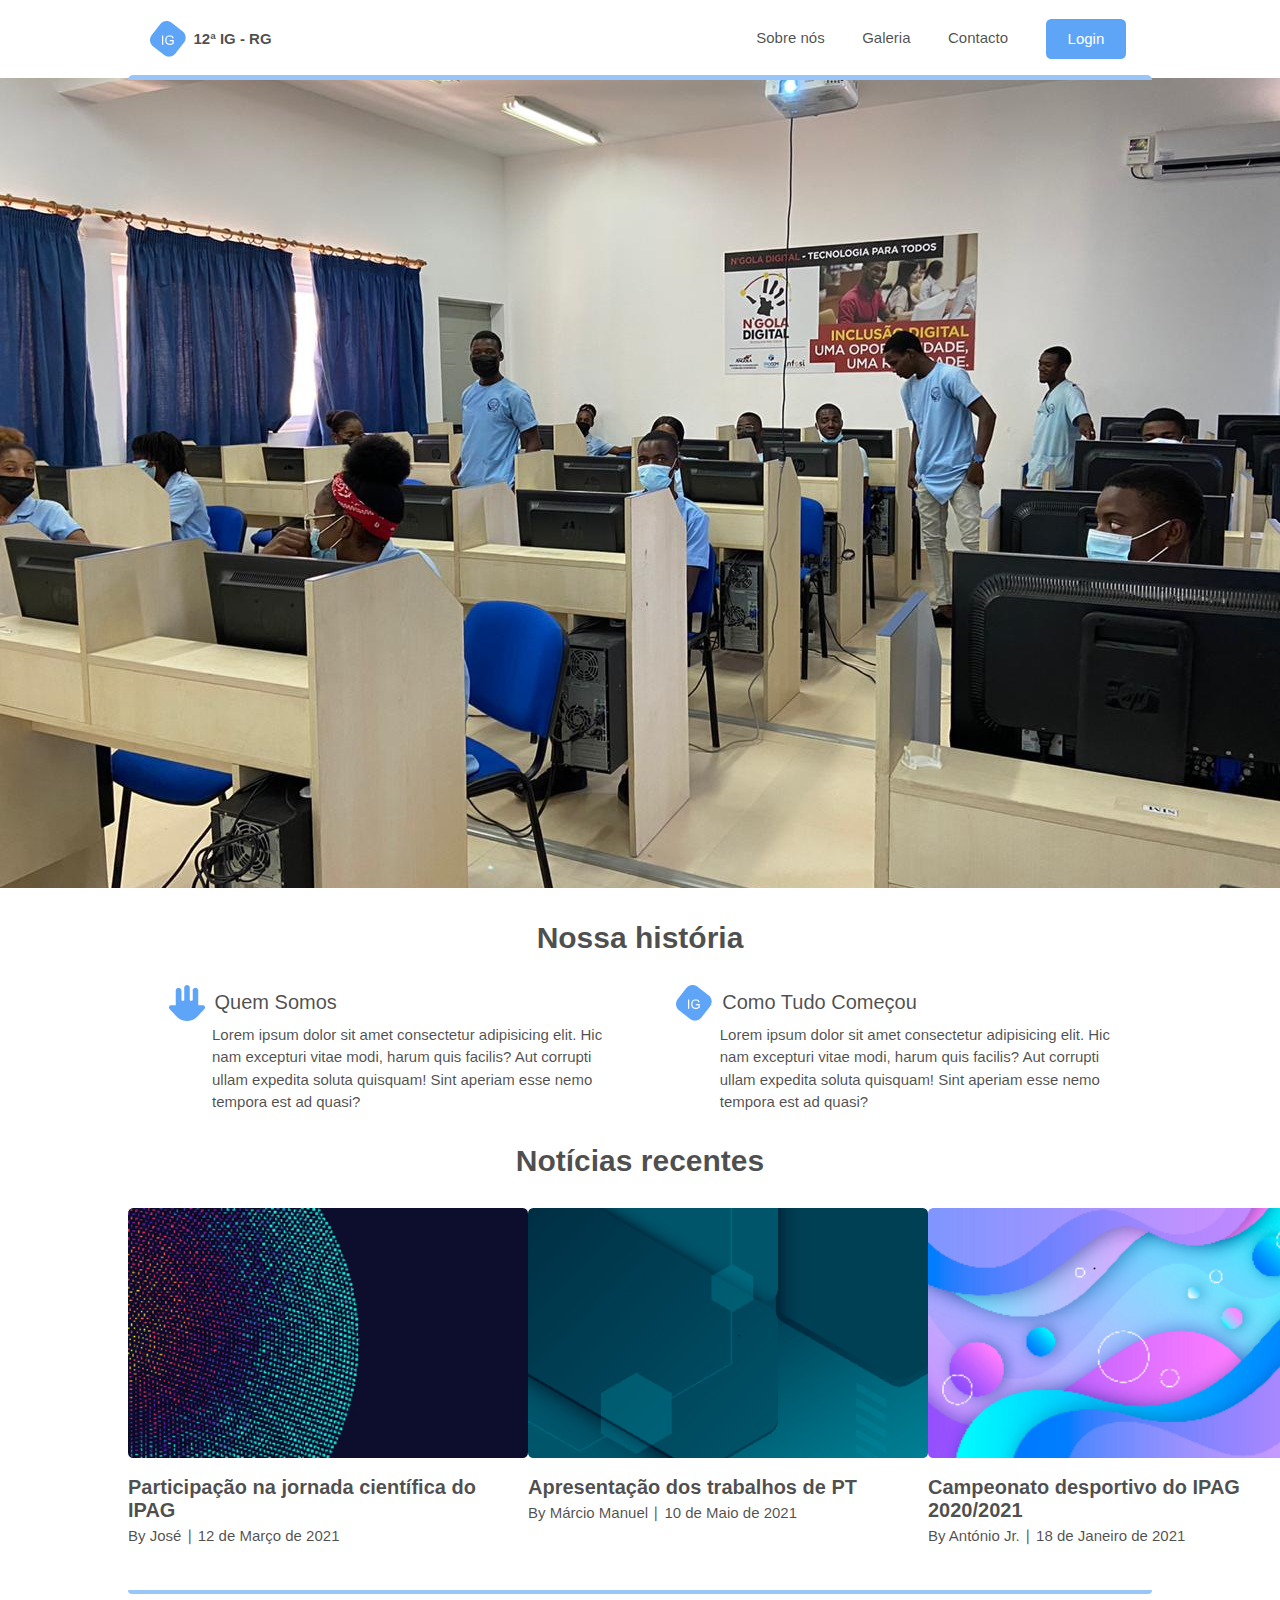
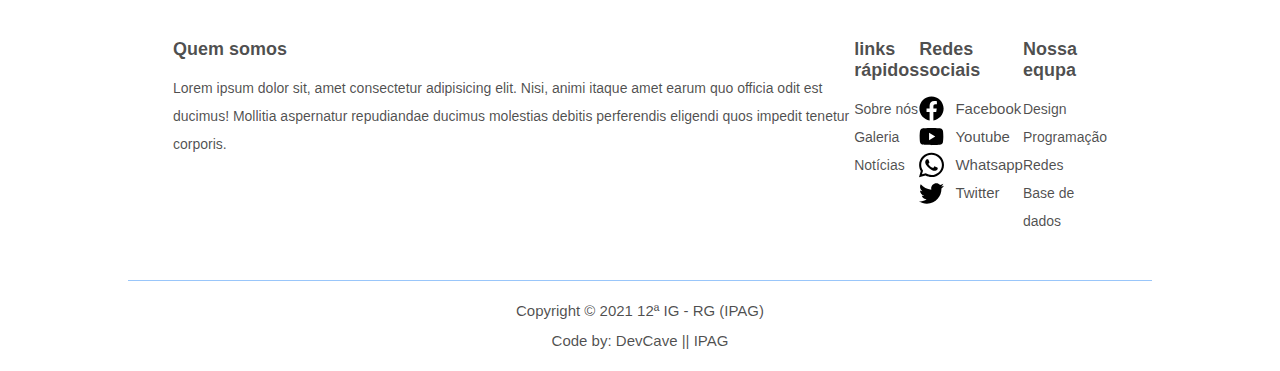
<file: index.html>
<!DOCTYPE html>
<html lang="PT-pt">

<head>
	<meta charset="UTF-8" />
	<meta http-equiv="X-UA-Compatible" content="IE=edge" />
	<meta name="viewport" content="width=device-width, initial-scale=1.0" />
	<link rel="stylesheet" href="./assets/css/style.css">
	<title>Schoolar WebSite</title>
</head>

<body>
	<header>
		<nav id='menu'>
			<a class="link" href="#" id="homeLink">
				<div id='logo'>
					<img src="./assets/icons/Grupo 18.png" alt="IPAG Logo-marca">
					<h1>12ª IG - RG</h1>
				</div>
			</a>

			<ul id='links'>

				<a class="link" href="#">
					<li></li>Sobre nós</li>
				</a>
				<a class="link" href="#">
					<li></li>Galeria</li>
				</a>
				<a class="link" href="#">
					<li></li>Contacto</li>
				</a>
				<a class="link login" href="#">
					<button class="btn" id="login_btn">Login</button>
				</a>
			</ul>
		</nav>

	</header>

	<main>
		<section>

			<article id="aboutUs">
				<h2>Nossa história</h2>
				<div id="aboutWrapper">
					<div class="about" id="our_story">



						<h3>Quem somos</h3>

						<p>Lorem ipsum dolor sit amet consectetur adipisicing elit. Hic nam excepturi vitae modi, harum quis
							facilis?
							Aut corrupti ullam expedita soluta quisquam! Sint aperiam esse nemo tempora est ad quasi?</p>
					</div>

					<div class="about" id="how_began">
						<h3>Como tudo começou</h3>

						<p>Lorem ipsum dolor sit amet consectetur adipisicing elit. Hic nam excepturi vitae modi, harum quis
							facilis?
							Aut corrupti ullam expedita soluta quisquam! Sint aperiam esse nemo tempora est ad quasi?</p>
					</div>
				</div>
			</article>

			<article id="news">
				<h2>Notícias recentes</h2>

				<nav>
					<ul>
						<a class="link" href="#">
							<li>
								<figure>
									<img src="./assets/img/news_1.jpg" alt="">
									<figcaption>
										<h3>Participação na jornada científica do IPAG</h3>
										<p>By
											<span class="author">José</span>
											&VerticalBar;
											<span class="date">12 de Março de 2021</span></p>
									</figcaption>
								</figure>
							</li>
						</a>

						<a class="link" href="#">
							<li>
								<figure>
									<img src="./assets/img/news_2.jpg" alt="">

									<figcaption>
										<h3>Apresentação dos trabalhos de PT</h3>
										<p>By 
											<span class="author">Márcio Manuel</span>
											&VerticalBar;
											<span class="date">10 de Maio  de 2021</span>
										</p>
									</figcaption>
								</figure>
							</li>
						</a>

						<a class="link" href="#">
							<li>
								<figure>
									<img src="./assets/img/news_3.jpg" alt="">

									<figcaption>
										<h3>Campeonato desportivo do IPAG 2020/2021</h3>
										<p>By
											<span class="author">António Jr.</span>
											&VerticalBar;
											<span class="date">18 de Janeiro de 2021</span>
										</p>
									</figcaption>
								</figure>
							</li>
						</a>

				</nav>
			</article>

	</main>

	<div class="footer" id="bigFooter">
		<article id="about">
			<h4>Quem somos</h4>
			<p>Lorem ipsum dolor sit, amet consectetur adipisicing elit. Nisi, animi itaque amet earum quo officia odit est
				ducimus! Mollitia aspernatur repudiandae ducimus molestias debitis perferendis eligendi quos impedit tenetur
				corporis.</p>
		</article>

		<div id="linksWrapper">
			<article id="links">
			<nav>
				<h4>links rápidos</h4>
				<a class="link" href="#">Sobre nós</a>
				<a class="link" href="#">Galeria</a>
				<a class="link" href="#">Notícias</a>
			</nav>
		</article>

		<article id="social">
			<nav>
				<h4>Redes sociais</h4>

				<a class="link" href="#">
					<figure>
						<img src="./assets/icons/facebook.svg" alt="Facebook icon">
						<figcaption>Facebook</figcaption>
					</figure>
				</a>

				<a class="link" href="#">
					<figure>
						<img src="./assets/icons/youtube.svg" alt="Youtube icon">
						<figcaption>Youtube</figcaption>
					</figure>
				</a>

				<a class="link" href="#">
					<figure>
						<img src="./assets/icons/whatsapp.svg" alt="Whatsapp icon">
						<figcaption>Whatsapp</figcaption>
					</figure>
				</a>

				<a class="link" href="#">
					<figure>
						<img src="./assets/icons/twitter.svg" alt="Twitter icon">
						<figcaption>Twitter</figcaption>
					</figure>
				</a>

			</nav>
		</article>

		<article id="team">
			<nav>
				<h4>Nossa equpa</h4>
				<a class="link" href="#">Design</a>
				<a class="link" href="#">Programação</a>
				<a class="link" href="#">Redes</a>
				<a class="link" href="#">Base de dados</a>
			</nav>
		</article>
		</div>
	</div>

	<footer class="footer">
		<p>Copyright &copy; 2021 12ª IG - RG &lpar;IPAG&rpar;</p>
		<p>Code by: <a class="link" href="#">DevCave</a> || <a class="link" href="#">IPAG</a></p>
	</footer>

</body>

</html>
</file>
<file: assets/css/style.css>
* {
  margin: 0;
  padding: 0;
  box-sizing: border-box;

  font-family: Ubuntu, sans-serif;
  font-size: 15px;
  color: rgba(0, 0, 0, 0.7);
}
a {
  text-decoration: none;
}
li {
  list-style: none;
}

header {
  width: 100%;
}
header nav {
  width: 100%;
  padding: 1em 10em;
  display: flex;
  align-items: center;
  justify-content: space-between;
  flex-direction: row;
}

#menu #homeLink #logo {
  display: flex;
  align-items: center;
  justify-content: space-between;
  flex-direction: row;
}

nav ul {
  display: flex;
  align-items: center;
  justify-content: center;
  flex-direction: row;
}
#menu #logo h1 {
  margin-left: 0.5em;
}
#menu #links .link:first-child {
  margin: 0;
}
#menu #links .link {
  padding: 0.25em;
  margin-left: 2em;
  border-bottom: solid 3px transparent;
  transition: all ease 0.25s;
}
#menu #links .link:hover {
  filter: opacity(0.75);
  border-bottom: solid 3px #5ea5f8;
}
#menu .link#homeLink {
  cursor: default;
}
#menu #links .link #login_btn {
  background: #5ea5f8;
  padding: 0.7em 1.4em;

  font-weight: 500;

  border: solid 1px transparent;
  border-radius: 0.35em;
  color: #fff;
  cursor: pointer;
}
#menu #links .link.login {
  border: none;
}
#menu #links .link.login:hover {
  border: none;
}

header::after {
  content: "";
  width: 100%;
  height: 90vh;
  display: inline-block;

  background: url("./../img/IMG-20210423-WA0009.jpg") no-repeat;
  background-size: cover;
  background-position: 50%;
}
header::before {
  content: "";
  position: absolute;
  top: 5em;
  left: 10%;
  width: 80%;
  padding: 0.15em 0;
  display: inline-block;
  background: #99c6fa;
  border-radius: 0.5em 0.5em 0 0;
}

article {
  margin-top: 2em;
  display: flex;
  align-items: center;
  justify-content: center;
  flex-direction: column;
}
article h2 {
  font-size: 30px;
}
article h3 {
  font-size: 20px;
}

article#aboutUs {
  width: 85%;
  margin: 2em auto 2em auto;
}
article#aboutUs #aboutWrapper {
  margin-top: 2em;

  display: flex;
  align-items: center;
  justify-content: space-evenly;
  flex-direction: row;
}
#aboutWrapper div {
  width: 40%;
}
#aboutWrapper #our_story h3 {
  margin-bottom: 0.15em;
  display: flex;
  align-items: center;

  font-weight: 400;
  text-transform: capitalize;
}
#aboutWrapper #our_story h3::before {
  content: "";

  width: 36px;
  height: 36px;
  margin-right: 0.5em;
  display: inline-block;
  background: url("./../icons/Shape.png");
}

#aboutWrapper #how_began h3 {
  margin-bottom: 0.15em;
  display: flex;
  align-items: center;

  font-weight: 400;
  text-transform: capitalize;
}
#aboutWrapper #how_began h3::before {
  content: "";

  width: 36px;
  height: 36px;
  margin-right: 0.5em;
  display: inline-block;
  background: url("./../icons/Grupo 18.png");
}
#aboutWrapper p {
  margin-left: calc(36px + 0.5em);

  line-height: 1.5em;
}
#news::after {
  content: "";
  width: 80%;
  margin-top: 3em;
  display: inline-block;
  padding: 0.15em 0;
  background: #99c6fa;
  border-radius: 0 0 0.5em 0.5em;
}
#news nav {
  width: 80%;
  margin-top: 2em;
}

#news ul {
  display: flex;
  align-items: start;
  justify-content: space-evenly;
}
#news .link {
  width: 400px;
  position: relative;
  transition: all ease 0.25s;
}
#news .link::before {
  content: "Ver mais";
  position: absolute;
  top: 0;
  left: 0;
  width: inherit;
  height: 250px;

  display: flex;
  align-items: center;
  justify-content: center;

  background: rgba(0, 0, 0, 0.5);
  color: #fff;
  font-size: 23px;
  font-weight: 500;

  border-radius: 0.25em;
  opacity: 0;
  transition: all ease 0.4s;
}
#news .link:hover > li figure figcaption h3,
#news .link:focus > li figure figcaption h3,
#news .link:focus-visible > li figure figcaption h3 {
  color: #99c6fa;
}
#news .link:hover ~ .link::before {
  opacity: 1;
}
#news .link li {
  display: flex;
  align-items: center;
  justify-content: center;
}
#news .link img {
  width: 400px;
  height: 250px;
  margin-bottom: 1em;
  border-radius: 0.35em;
}
#news li figure figcaption h3 {
  margin-bottom: 0.25em;
  transition: all ease 0.15s;
}
#bigFooter {
  width: 80%;
  margin: 0 auto;
  padding: 3em;
  display: flex;
  align-items: flex-start;
  justify-content: space-evenly;
  flex-direction: row;

  border-bottom: solid 1px #99c6fa;
}
#bigFooter h4 {
  margin-bottom: 0.75em;
  font-size: 18px;
}
#bigFooter p,
#bigFooter a {
  font-size: 14px;
  line-height: 2em;
}
#bigFooter a:hover {
  color: #5ea5f8;
}
#bigFooter img {
  width: 25px;
  margin-right: 0.75em;
}

#bigFooter #about,
#bigFooter #linksWrapper {
  width: -moz-available;
  margin: 0;
  align-items: flex-start;
}
#bigFooter #linksWrapper {
  display: flex;
  align-items: flex-start;
  justify-content: row;
}
#linksWrapper article {
  width: -moz-available;
  margin: 0;
}
#linksWrapper article nav {
  display: flex;
  flex-direction: column;
}
#linksWrapper article nav figure {
  display: flex;
  align-items: center;
  justify-content: start;
  flex-direction: row;
}
#bigFooter a:hover > figure figcaption {
  color: #5ea5f8;
}
#bigFooter a:hover > figure img {
  filter: invert(0.35);
}
footer {
  margin: 1em 0;
  display: flex;
  align-items: center;
  justify-content: center;
  flex-direction: column;
}
footer p {
  line-height: 2em;
}
</file>
